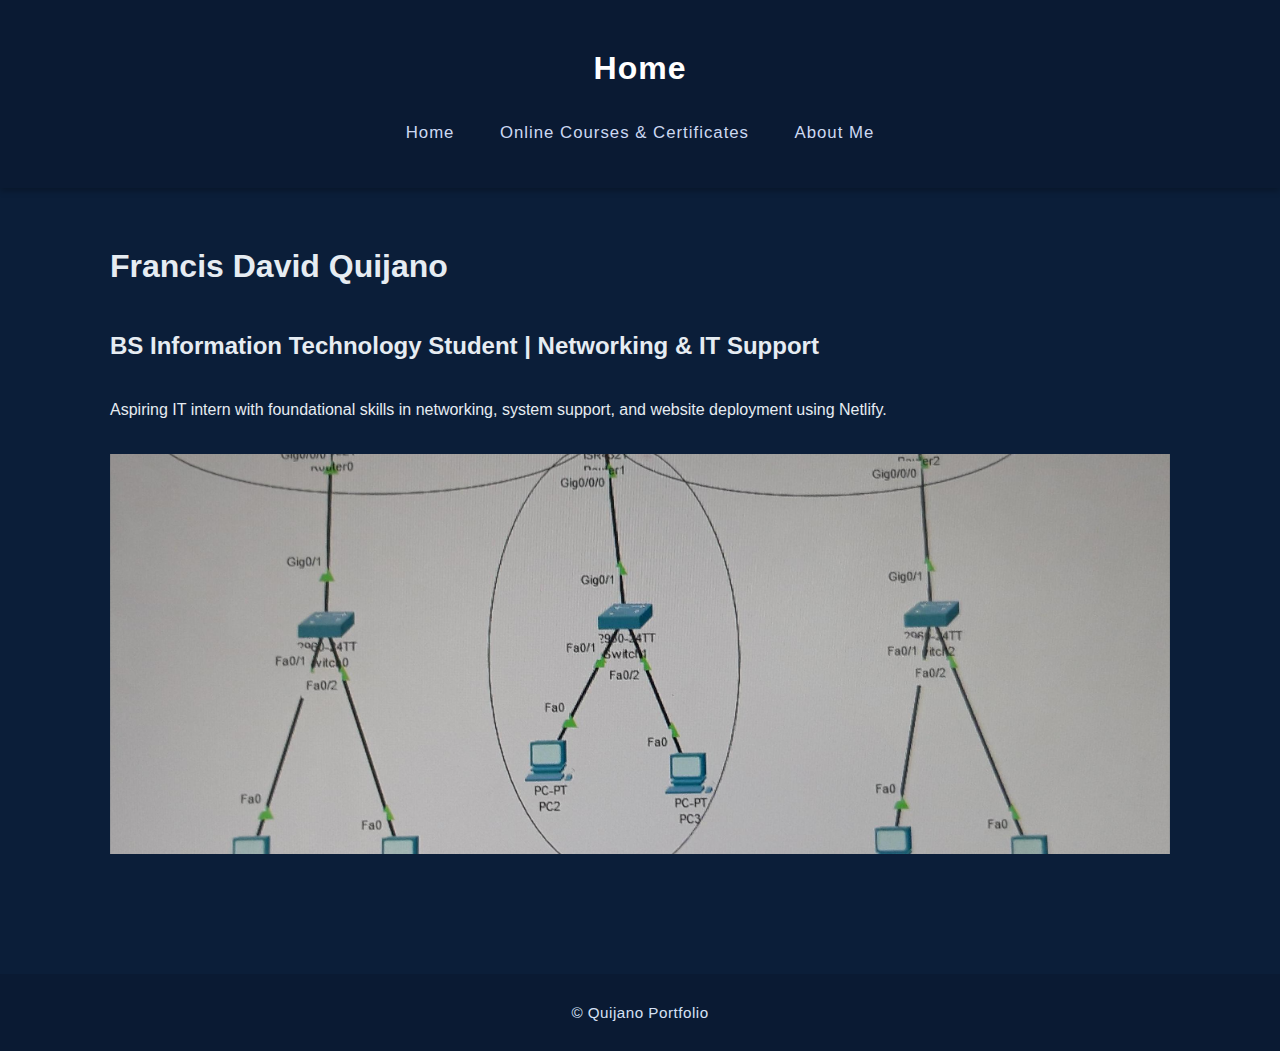
<file: index.html>
<!DOCTYPE html>
<html lang="en">
<head>
  <meta charset="UTF-8" />
  <meta name="viewport" content="width=device-width, initial-scale=1.0" />
  <title>Quijano Portfolio</title>
  <link rel="stylesheet" href="style.css" />
</head>
<body>
  <header>
    <h1>Home</h1>
    <nav>
      <a href="index.html">Home</a>
      <a href="gallery.html">Online Courses & Certificates</a>
      <a href="insight.html">About Me</a>
      
    </nav>
  </header>

  <main>
    <h1>Francis David Quijano</h1><br>
    <h2>BS Information Technology Student | Networking & IT Support</h2><br>
    <p>Aspiring IT intern with foundational skills in networking, system support, and website deployment using Netlify.</p><br>
    <section class="hero-slideshow">
      <div class="slide active">
        <img src="images/picture1.png" alt="picture1" />
        <div class="caption">
        </div>
      </div>
      <div class="slide">
        <img src="images/picture2.png" alt="picture2" />
        <div class="caption">
        </div>
      </div>
      <div class="slide">
        <img src="images/picture3.png" alt="Judyann_3" />
        <div class="caption">
        </div>
      </div>
  </main>

  <footer>
    <p>&copy; Quijano Portfolio</p>
  </footer>

  <script>
    let currentSlide = 0;
    const slides = document.querySelectorAll('.hero-slideshow .slide');

    function showSlide(index) {
      slides.forEach((slide, i) => {
        slide.classList.toggle('active', i === index);
      });
    }

    function nextSlide() {
      currentSlide = (currentSlide + 1) % slides.length;
      showSlide(currentSlide);
    }

    setInterval(nextSlide, 5000);
  </script>
</body>
</html>
</file>
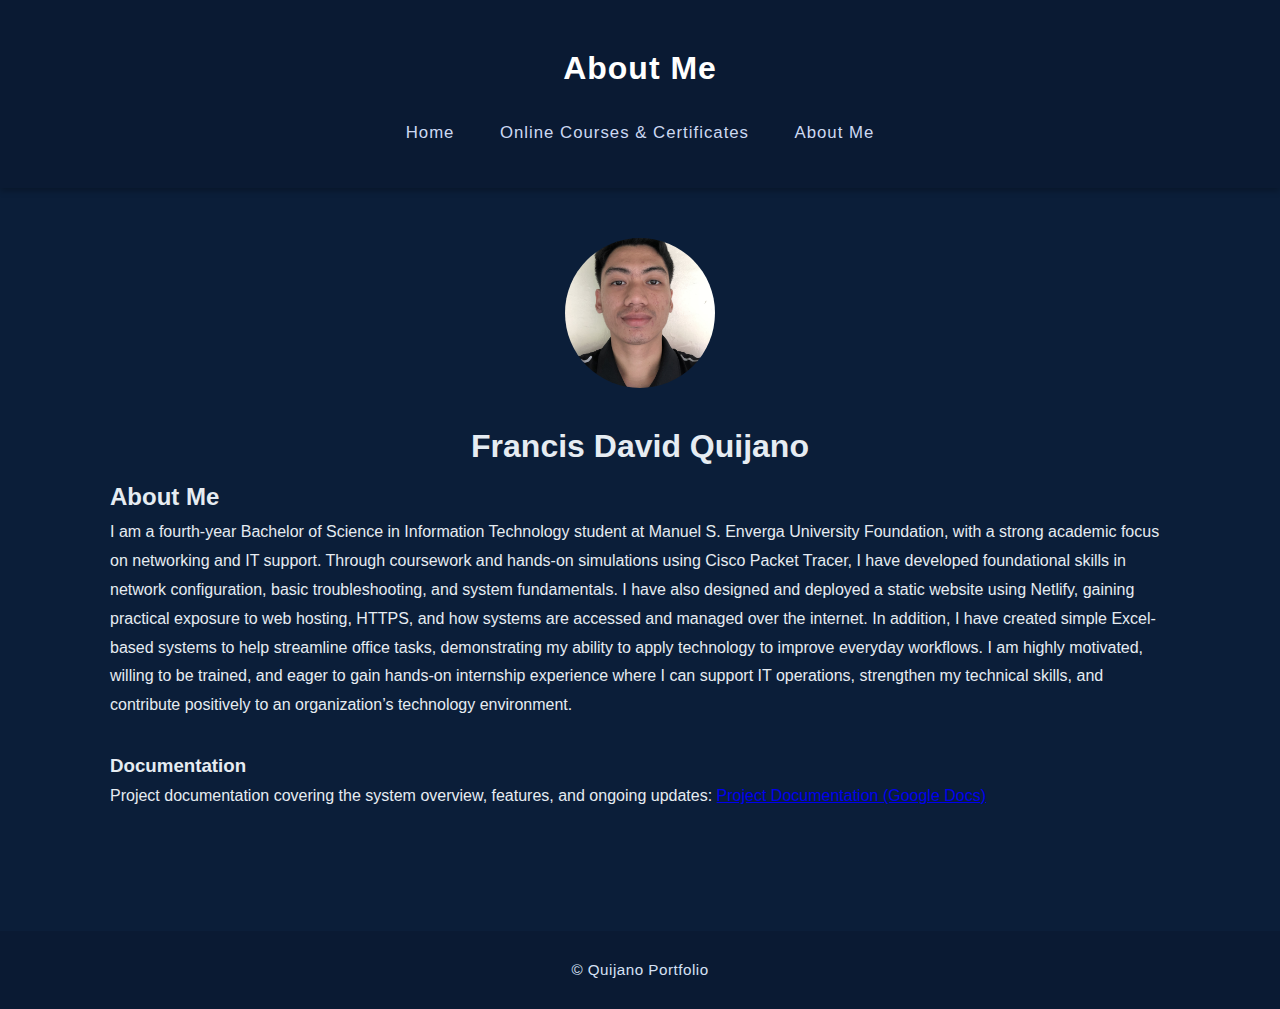
<file: insight.html>
<!DOCTYPE html>
<html lang="en">
<head>
  <meta charset="UTF-8" />
  <meta name="viewport" content="width=device-width, initial-scale=1.0" />
  <title>Quijano Portfolio</title>
  <link rel="stylesheet" href="style.css" />
</head>
<body>
  <header>
    <h1>About Me</h1>
    <nav>
      <a href="index.html">Home</a>
      <a href="gallery.html">Online Courses & Certificates</a>
      <a href="insight.html">About Me</a>
    </nav>
  </header>

  <main>
      <div class="image-container">
         <img src="images/creator.jpg" alt="Creator Photo" class="creator-photo" />
         <h1>Francis David Quijano</h1>
      </div>
      <h2>About Me</h2>
      <p>
       I am a fourth-year Bachelor of Science in Information Technology student at Manuel S. Enverga University Foundation, with a strong academic focus on networking and IT support. Through coursework and hands-on simulations using Cisco Packet Tracer, I have developed foundational skills in network configuration, basic troubleshooting, and system fundamentals.

I have also designed and deployed a static website using Netlify, gaining practical exposure to web hosting, HTTPS, and how systems are accessed and managed over the internet. In addition, I have created simple Excel-based systems to help streamline office tasks, demonstrating my ability to apply technology to improve everyday workflows.

I am highly motivated, willing to be trained, and eager to gain hands-on internship experience where I can support IT operations, strengthen my technical skills, and contribute positively to an organization’s technology environment.
      </p><br>

      <h3>Documentation</h3>
        <p>
          Project documentation covering the system overview, features, and ongoing updates:
             <a href="https://docs.google.com/document/d/1H1VHo-2cLQVLONKjF5zJC8OCzGt3ERD2i0jVqCcn7GE/edit?usp=sharing"
     target="_blank" rel="noopener noreferrer">
                      Project Documentation (Google Docs)
              </a>
        </p>

  </main>

  <footer>
    <p>&copy; Quijano Portfolio</p>
  </footer>
</body>
</html>
</file>
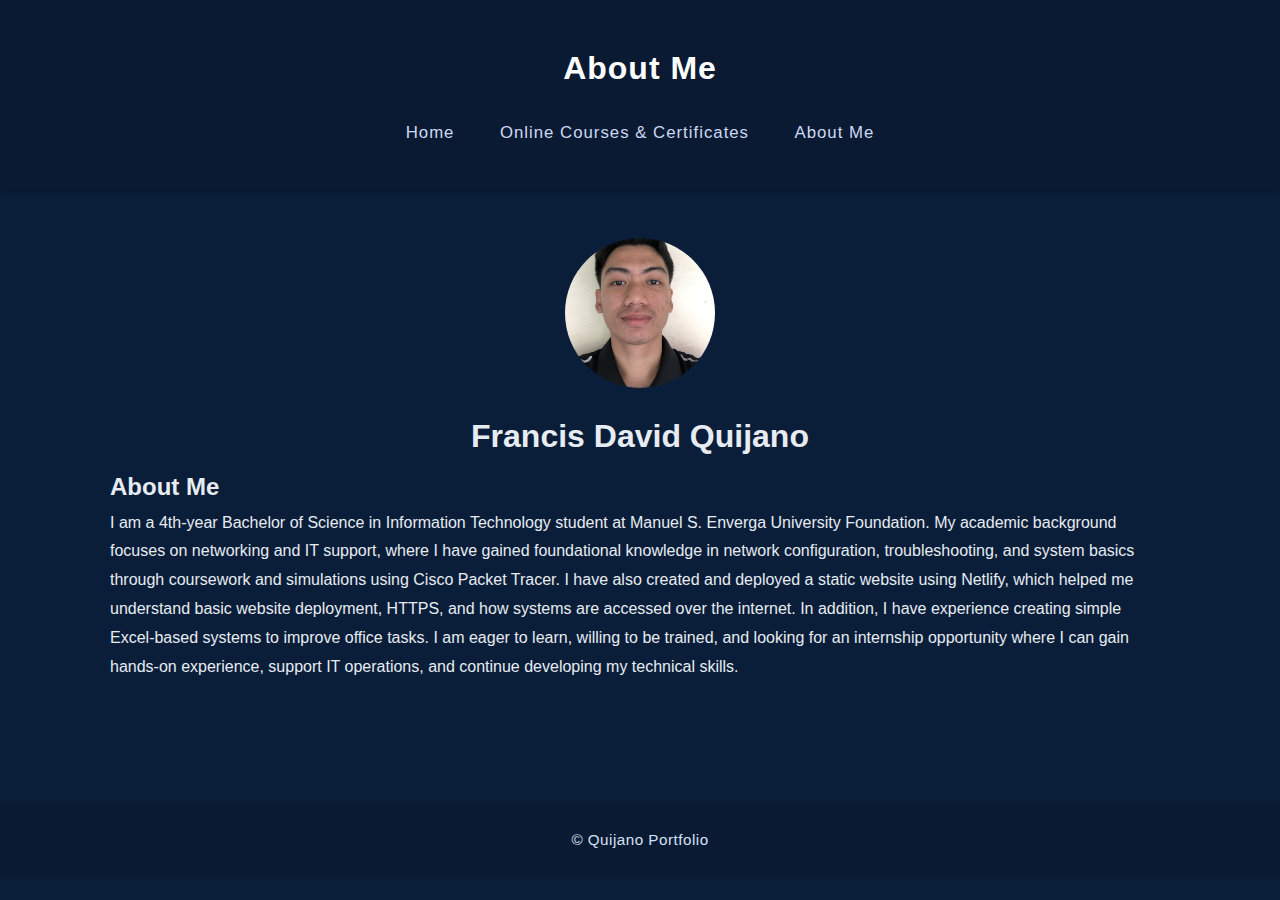
<file: Quijano-Portfolio/insight.html>
<html lang="en">
<head>
  <meta charset="UTF-8" />
  <meta name="viewport" content="width=device-width, initial-scale=1.0" />
  <title>Quijano Portfolio</title>
  <link rel="stylesheet" href="style.css" />
</head>
<body>
  <header>
    <h1>About Me</h1>
    <nav>
      <a href="index.html">Home</a>
      <a href="gallery.html">Online Courses & Certificates</a>
      <a href="insight.html">About Me</a>
    </nav>
  </header>

  <main>
      <div class="image-container">
         <img src="images/creator.jpg" alt="Creator Photo" class="creator-photo" />
         <h1>Francis David Quijano</h1>
      </div>
      <h2>About Me</h2>
      <p>
       I am a 4th-year Bachelor of Science in Information Technology student at Manuel S. Enverga University Foundation. My academic background focuses on networking and IT support, where I have gained foundational knowledge in network configuration, troubleshooting, and system basics through coursework and simulations using Cisco Packet Tracer.

I have also created and deployed a static website using Netlify, which helped me understand basic website deployment, HTTPS, and how systems are accessed over the internet. In addition, I have experience creating simple Excel-based systems to improve office tasks.

I am eager to learn, willing to be trained, and looking for an internship opportunity where I can gain hands-on experience, support IT operations, and continue developing my technical skills.
      </p>
  </main>

  <footer>
    <p>&copy; Quijano Portfolio</p>
  </footer>
</body>
</html>
</file>
<file: style.css>
* {
  box-sizing: border-box;
  margin: 0;
  padding: 0;
  font-family: 'Segoe UI', Tahoma, Geneva, Verdana, sans-serif;
  scroll-behavior: smooth;
}

body {
  background-color: #0b1e39; /* deep dark blue background */
  color: #e6ecf2; /* light text for readability */
  line-height: 1.8;
}

/* HEADER */
header {
  background-color: #0a1a33; /* darker navy */
  color: #ffffff;
  padding: 40px 0;
  text-align: center;
  box-shadow: 0 3px 6px rgba(0, 0, 0, 0.25);
  letter-spacing: 1px;
}

/* NAVIGATION */
nav {
  margin-top: 20px;
}

nav a {
  margin: 0 20px;
  color: #cdd9f2; /* light blue */
  text-decoration: none;
  font-weight: 500;
  font-size: 1.05rem;
  padding-bottom: 6px;
  border-bottom: 2px solid transparent;
  transition: all 0.3s ease;
}

nav a:hover {
  border-color: #4ea1ff;
  color: #4ea1ff;
}

/* MAIN */
main {
  padding: 50px 20px;
  max-width: 1100px;
  margin: 0 auto;
}

/* --- HERO SECTION --- */
.hero {
  position: relative;
  background-image: url('images/picture_3.jpg');
  background-size: cover;
  background-position: top center;
  background-repeat: no-repeat;
  height: 1000px;
  display: flex;
  align-items: center;
  justify-content: center;
  color: #ffffff;
  text-align: center;
  border-radius: 12px;
  box-shadow: inset 0 0 0 2000px rgba(10, 26, 51, 0.6);
  margin-bottom: 50px;
  overflow: hidden;
  animation: heroZoomOut 6s ease-out forwards;
}

/* HERO ANIMATION */
@keyframes heroZoomOut {
  0% {
    background-size: 130%;
  }
  100% {
    background-size: 100%;
  }
}

/* Optional gradient overlay */
.hero::after {
  content: "";
  position: absolute;
  inset: 0;
  background: linear-gradient(to bottom, rgba(0,0,50,0.25), rgba(0,0,60,0.6));
  border-radius: 12px;
}

.hero h2 {
  font-size: 3.2rem;
  font-weight: 700;
  margin-bottom: 15px;
  letter-spacing: 1px;
  z-index: 1;
  position: relative;
}

.hero p {
  font-size: 1.3rem;
  color: #cfd8e7;
  z-index: 1;
  position: relative;
}

/* CONTENT */
.content article {
  background: #142b52; /* darker blue card background */
  padding: 25px;
  border-radius: 10px;
  margin-bottom: 35px;
  box-shadow: 0 4px 12px rgba(0, 0, 0, 0.3);
  transition: transform 0.2s ease;
}

.content article:hover {
  transform: translateY(-5px);
}

.content article h3 {
  font-size: 1.6rem;
  color: #ffffff;
  margin-bottom: 12px;
}

.content article p {
  font-size: 1.05rem;
  color: #d0d8f0;
}

/* GALLERY */
.grid figure {
  text-align: center;
}

.grid figcaption {
  margin-top: 10px;
  font-size: 1rem;
  color: #cfd8e7;
  font-style: italic;
}

.gallery .grid {
  display: flex;
  flex-wrap: wrap;
  gap: 20px;
  justify-content: center;
}

.gallery img {
  width: 280px;
  height: auto;
  border-radius: 8px;
  box-shadow: 0 5px 12px rgba(0, 0, 0, 0.3);
  transition: transform 0.3s ease;
}

.gallery img:hover {
  transform: scale(1.04);
}

/* CONTACT FORM */
.contact-form form {
  max-width: 650px;
  margin: auto;
  display: flex;
  flex-direction: column;
  gap: 25px;
  background: #142b52;
  padding: 30px;
  border-radius: 12px;
  box-shadow: 0 3px 10px rgba(0, 0, 0, 0.3);
}

.image-container {
  text-align: center;
}

.contact-form input,
.contact-form textarea {
  padding: 14px;
  border: 1px solid #375a8c;
  border-radius: 6px;
  font-size: 1rem;
  background-color: #0f2347;
  color: #ffffff;
}

button {
  background-color: #004aad;
  color: #ffffff;
  border: none;
  padding: 14px;
  border-radius: 6px;
  cursor: pointer;
  font-size: 1rem;
  transition: background 0.3s ease;
}

button:hover {
  background-color: #1e62d0;
}

/* MODAL */
.modal {
  display: none;
  position: fixed;
  z-index: 1000;
  left: 0;
  top: 0;
  width: 100%;
  height: 100%;
  overflow: auto;
  background-color: rgba(5, 15, 35, 0.9);
}

.modal-content {
  background-color: #142b52;
  margin: 10% auto;
  padding: 20px;
  border-radius: 8px;
  width: 80%;
  max-width: 500px;
  text-align: center;
  color: #ffffff;
}

.close {
  color: #aaa;
  float: right;
  font-size: 28px;
  font-weight: bold;
  cursor: pointer;
}

.close:hover {
  color: #fff;
}

/* HERO SLIDESHOW */
.hero-slideshow {
  position: relative;
  overflow: hidden;
  height: 400px;
}

.hero-slideshow .slide {
  position: absolute;
  width: 100%;
  height: 100%;
  opacity: 0;
  transition: opacity 1s ease-in-out;
}

.hero-slideshow .slide.active {
  opacity: 1;
  z-index: 1;
}

.hero-slideshow img {
  width: 100%;
  height: 100%;
  object-fit: cover;
}

.hero-slideshow .caption {
  position: absolute;
  bottom: 40px;
  left: 50px;
  color: #ffffff;
  text-shadow: 1px 1px 5px black;
}

/* CREATOR / PROFESSOR INFO */
.creator-info, .professor-info {
  padding: 40px;
  max-width: 800px;
  margin: auto;
  text-align: center;
}

.creator-card, .professor-card {
  display: flex;
  flex-direction: column;
  align-items: center;
}

.creator-photo, .professor-photo {
  width: 150px;
  height: 150px;
  border-radius: 50%;
  object-fit: cover;
  margin-bottom: 20px;
}

.creator-details, .professor-details {
  text-align: left;
  max-width: 500px;
}

.creator-details a, .professor-details a {
  color: #4ea1ff;
  text-decoration: none;
}

/* FOOTER */
footer {
  background-color: #0a1a33;
  color: #d6e1f5;
  text-align: center;
  padding: 25px;
  margin-top: 70px;
  font-size: 0.95rem;
  letter-spacing: 0.5px;
}
</file>
<file: Quijano-Portfolio/style.css>
* {
  box-sizing: border-box;
  margin: 0;
  padding: 0;
  font-family: 'Segoe UI', Tahoma, Geneva, Verdana, sans-serif;
  scroll-behavior: smooth;
}

body {
  background-color: #0b1e39; /* deep dark blue background */
  color: #e6ecf2; /* light text for readability */
  line-height: 1.8;
}

/* HEADER */
header {
  background-color: #0a1a33; /* darker navy */
  color: #ffffff;
  padding: 40px 0;
  text-align: center;
  box-shadow: 0 3px 6px rgba(0, 0, 0, 0.25);
  letter-spacing: 1px;
}

/* NAVIGATION */
nav {
  margin-top: 20px;
}

nav a {
  margin: 0 20px;
  color: #cdd9f2; /* light blue */
  text-decoration: none;
  font-weight: 500;
  font-size: 1.05rem;
  padding-bottom: 6px;
  border-bottom: 2px solid transparent;
  transition: all 0.3s ease;
}

nav a:hover {
  border-color: #4ea1ff;
  color: #4ea1ff;
}

/* MAIN */
main {
  padding: 50px 20px;
  max-width: 1100px;
  margin: 0 auto;
}

/* --- HERO SECTION --- */
.hero {
  position: relative;
  background-image: url('images/picture_3.jpg');
  background-size: cover;
  background-position: top center;
  background-repeat: no-repeat;
  height: 1000px;
  display: flex;
  align-items: center;
  justify-content: center;
  color: #ffffff;
  text-align: center;
  border-radius: 12px;
  box-shadow: inset 0 0 0 2000px rgba(10, 26, 51, 0.6);
  margin-bottom: 50px;
  overflow: hidden;
  animation: heroZoomOut 6s ease-out forwards;
}

/* HERO ANIMATION */
@keyframes heroZoomOut {
  0% {
    background-size: 130%;
  }
  100% {
    background-size: 100%;
  }
}

/* Optional gradient overlay */
.hero::after {
  content: "";
  position: absolute;
  inset: 0;
  background: linear-gradient(to bottom, rgba(0,0,50,0.25), rgba(0,0,60,0.6));
  border-radius: 12px;
}

.hero h2 {
  font-size: 3.2rem;
  font-weight: 700;
  margin-bottom: 15px;
  letter-spacing: 1px;
  z-index: 1;
  position: relative;
}

.hero p {
  font-size: 1.3rem;
  color: #cfd8e7;
  z-index: 1;
  position: relative;
}

/* CONTENT */
.content article {
  background: #142b52; /* darker blue card background */
  padding: 25px;
  border-radius: 10px;
  margin-bottom: 35px;
  box-shadow: 0 4px 12px rgba(0, 0, 0, 0.3);
  transition: transform 0.2s ease;
}

.content article:hover {
  transform: translateY(-5px);
}

.content article h3 {
  font-size: 1.6rem;
  color: #ffffff;
  margin-bottom: 12px;
}

.content article p {
  font-size: 1.05rem;
  color: #d0d8f0;
}

/* GALLERY */
.grid figure {
  text-align: center;
}

.grid figcaption {
  margin-top: 10px;
  font-size: 1rem;
  color: #cfd8e7;
  font-style: italic;
}

.gallery .grid {
  display: flex;
  flex-wrap: wrap;
  gap: 20px;
  justify-content: center;
}

.gallery img {
  width: 280px;
  height: auto;
  border-radius: 8px;
  box-shadow: 0 5px 12px rgba(0, 0, 0, 0.3);
  transition: transform 0.3s ease;
}

.gallery img:hover {
  transform: scale(1.04);
}

/* CONTACT FORM */
.contact-form form {
  max-width: 650px;
  margin: auto;
  display: flex;
  flex-direction: column;
  gap: 25px;
  background: #142b52;
  padding: 30px;
  border-radius: 12px;
  box-shadow: 0 3px 10px rgba(0, 0, 0, 0.3);
}

.image-container {
  text-align: center;
}

.contact-form input,
.contact-form textarea {
  padding: 14px;
  border: 1px solid #375a8c;
  border-radius: 6px;
  font-size: 1rem;
  background-color: #0f2347;
  color: #ffffff;
}

button {
  background-color: #004aad;
  color: #ffffff;
  border: none;
  padding: 14px;
  border-radius: 6px;
  cursor: pointer;
  font-size: 1rem;
  transition: background 0.3s ease;
}

button:hover {
  background-color: #1e62d0;
}

/* MODAL */
.modal {
  display: none;
  position: fixed;
  z-index: 1000;
  left: 0;
  top: 0;
  width: 100%;
  height: 100%;
  overflow: auto;
  background-color: rgba(5, 15, 35, 0.9);
}

.modal-content {
  background-color: #142b52;
  margin: 10% auto;
  padding: 20px;
  border-radius: 8px;
  width: 80%;
  max-width: 500px;
  text-align: center;
  color: #ffffff;
}

.close {
  color: #aaa;
  float: right;
  font-size: 28px;
  font-weight: bold;
  cursor: pointer;
}

.close:hover {
  color: #fff;
}

/* HERO SLIDESHOW */
.hero-slideshow {
  position: relative;
  overflow: hidden;
  height: 400px;
}

.hero-slideshow .slide {
  position: absolute;
  width: 100%;
  height: 100%;
  opacity: 0;
  transition: opacity 1s ease-in-out;
}

.hero-slideshow .slide.active {
  opacity: 1;
  z-index: 1;
}

.hero-slideshow img {
  width: 100%;
  height: 100%;
  object-fit: cover;
}

.hero-slideshow .caption {
  position: absolute;
  bottom: 40px;
  left: 50px;
  color: #ffffff;
  text-shadow: 1px 1px 5px black;
}

/* CREATOR / PROFESSOR INFO */
.creator-info, .professor-info {
  padding: 40px;
  max-width: 800px;
  margin: auto;
  text-align: center;
}

.creator-card, .professor-card {
  display: flex;
  flex-direction: column;
  align-items: center;
}

.creator-photo, .professor-photo {
  width: 150px;
  height: 150px;
  border-radius: 50%;
  object-fit: cover;
  margin-bottom: 20px;
}

.creator-details, .professor-details {
  text-align: left;
  max-width: 500px;
}

.creator-details a, .professor-details a {
  color: #4ea1ff;
  text-decoration: none;
}

/* FOOTER */
footer {
  background-color: #0a1a33;
  color: #d6e1f5;
  text-align: center;
  padding: 25px;
  margin-top: 70px;
  font-size: 0.95rem;
  letter-spacing: 0.5px;
}
</file>
